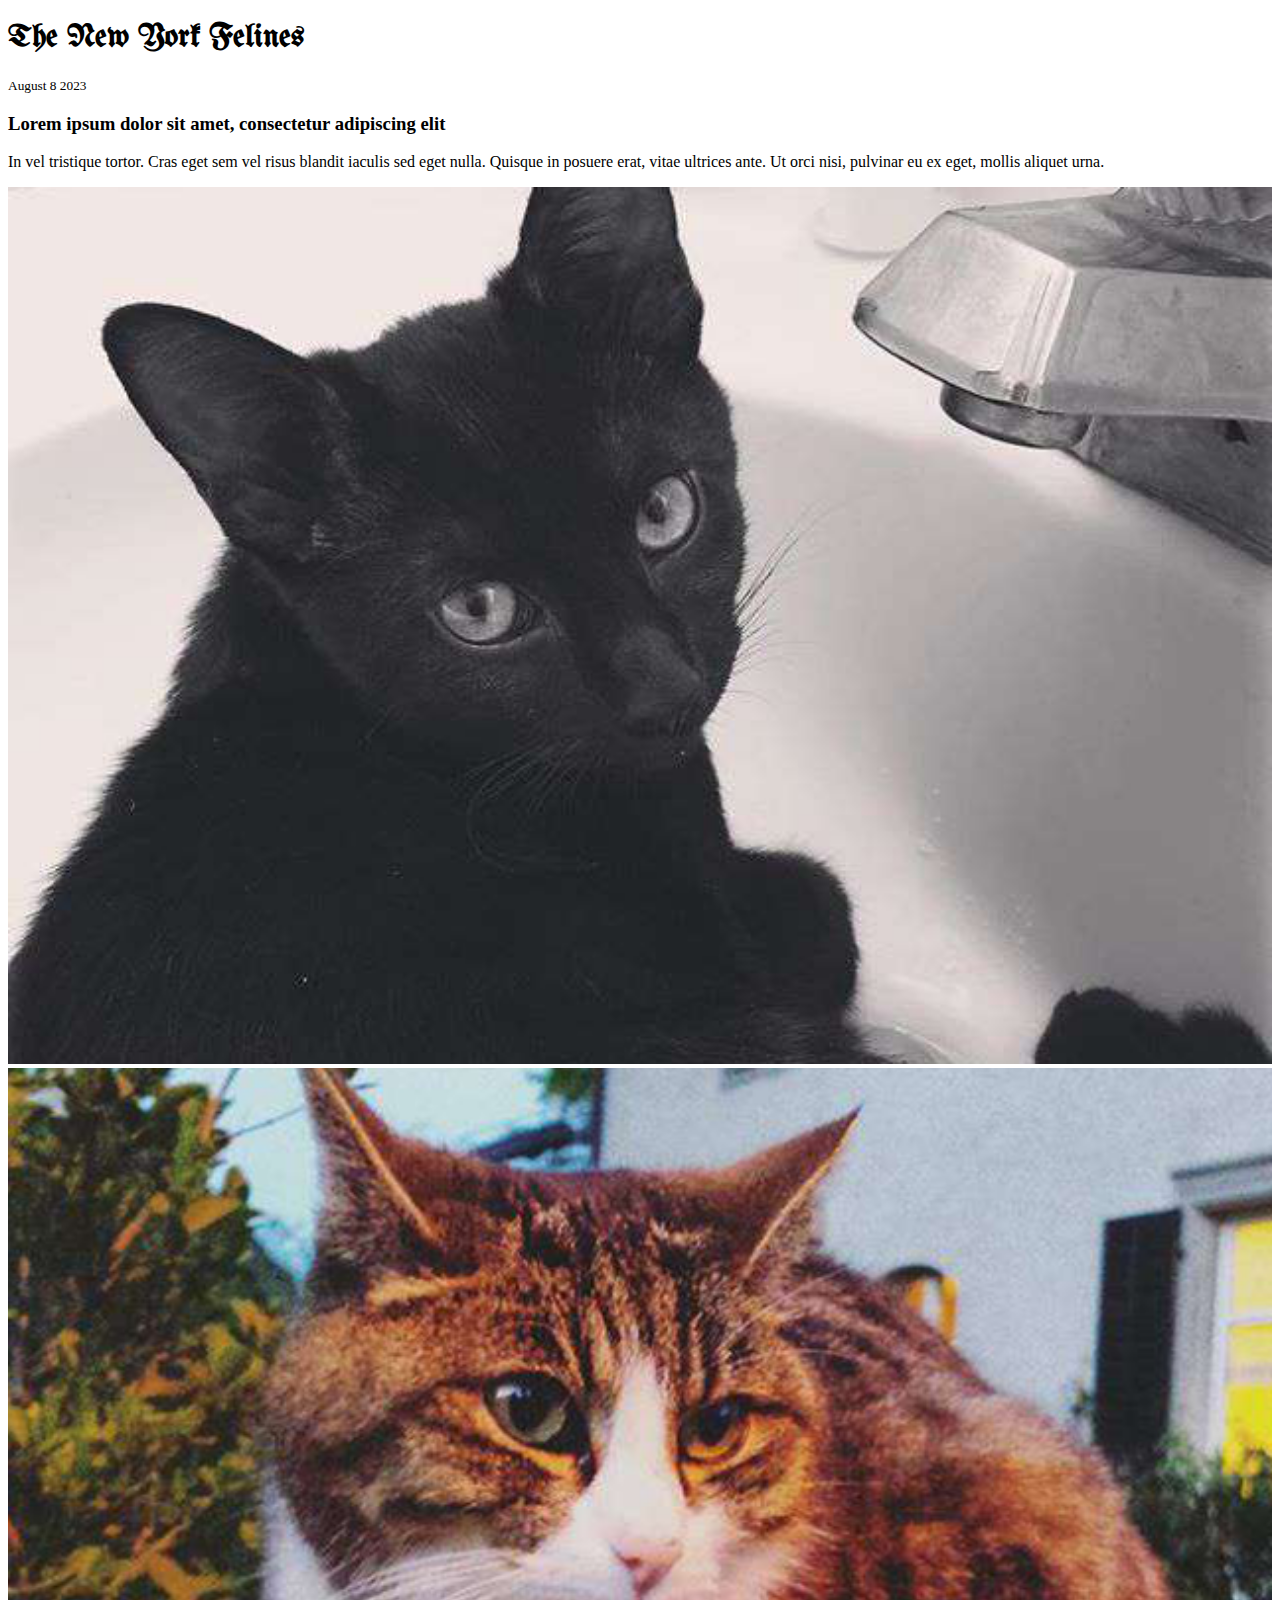
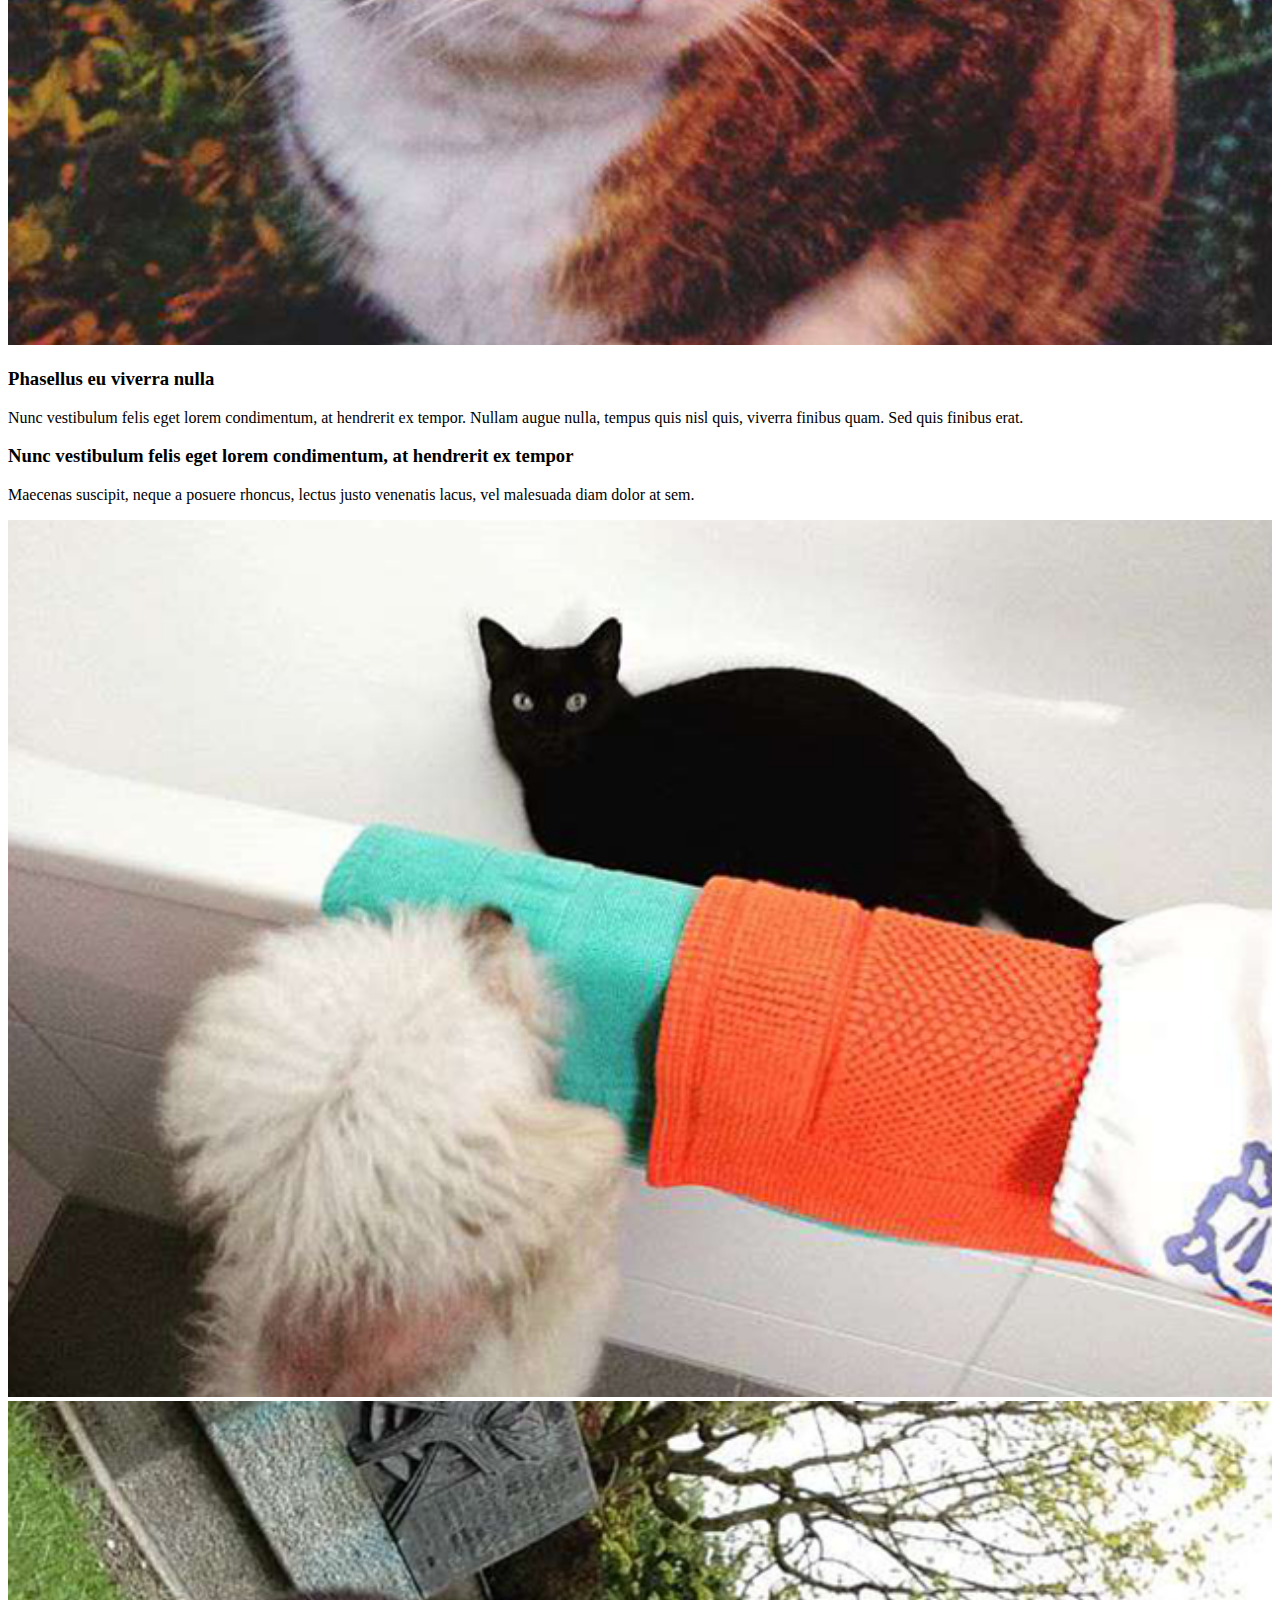
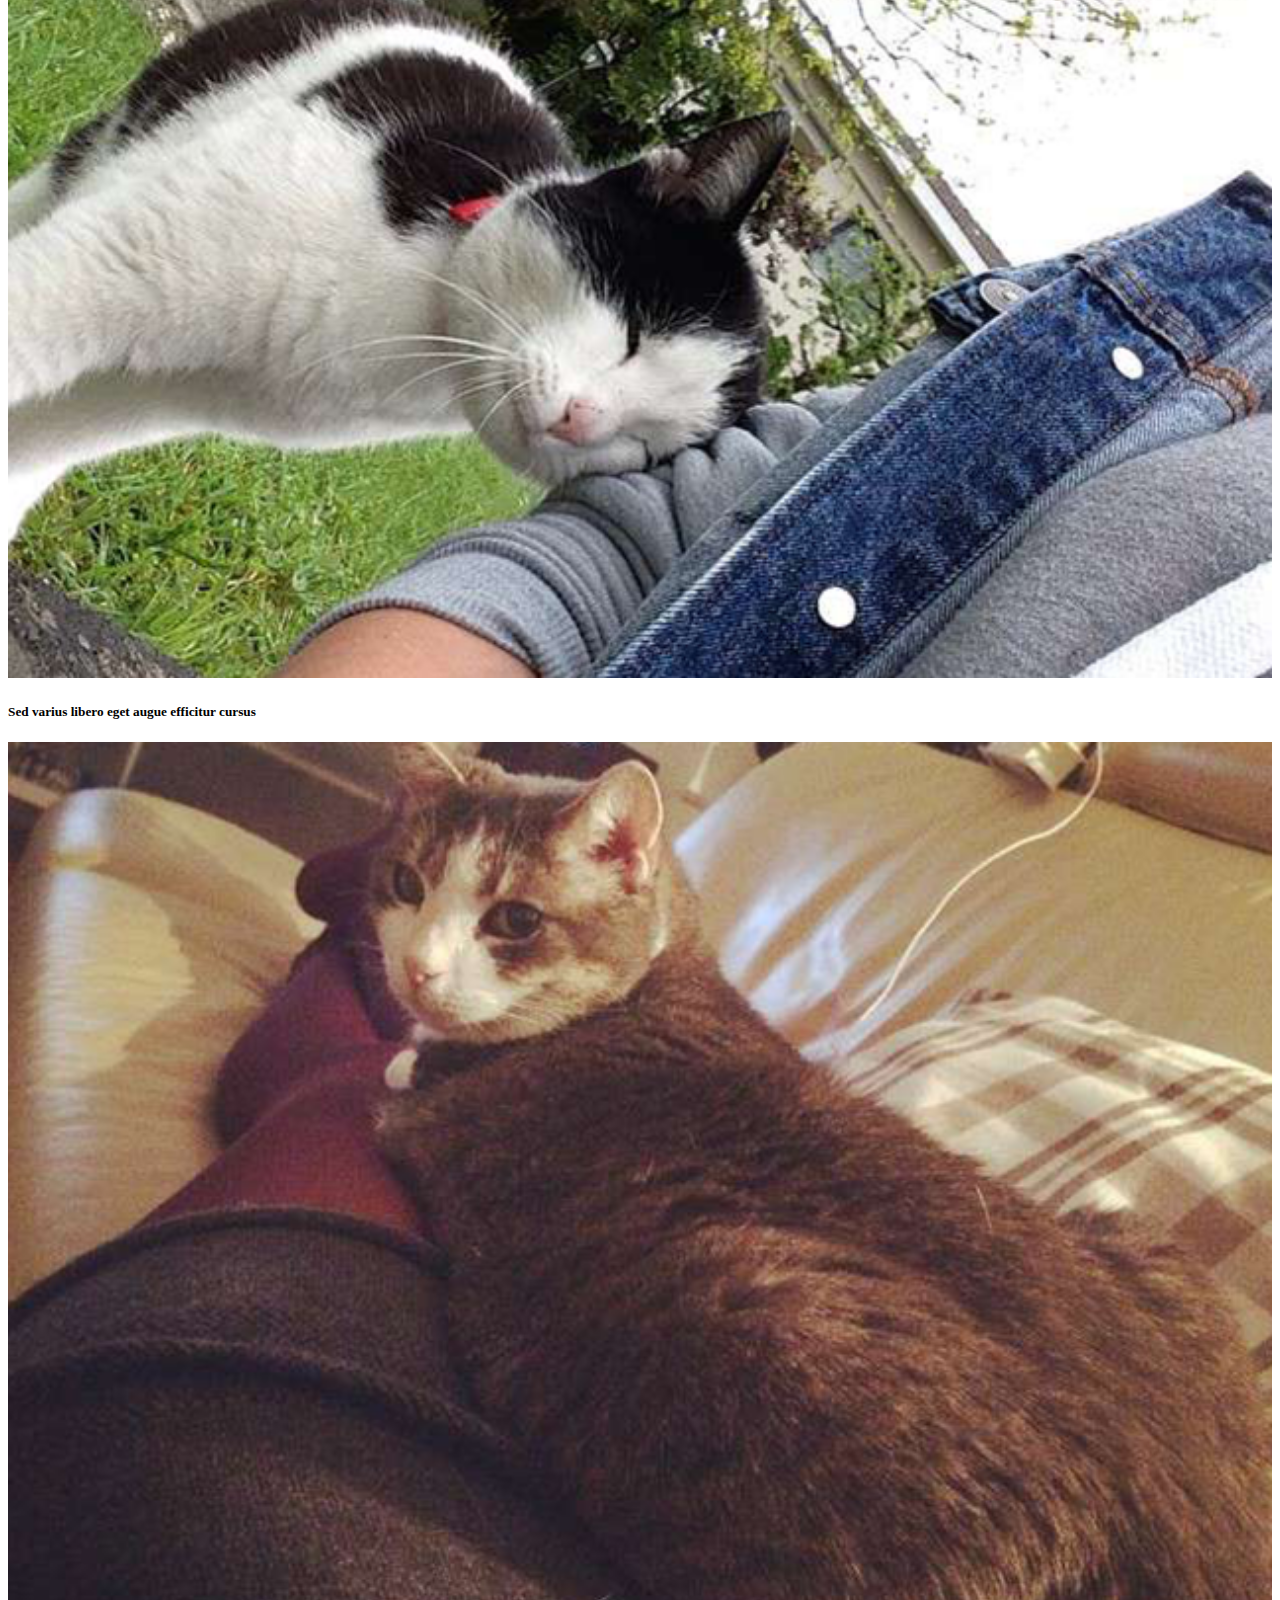
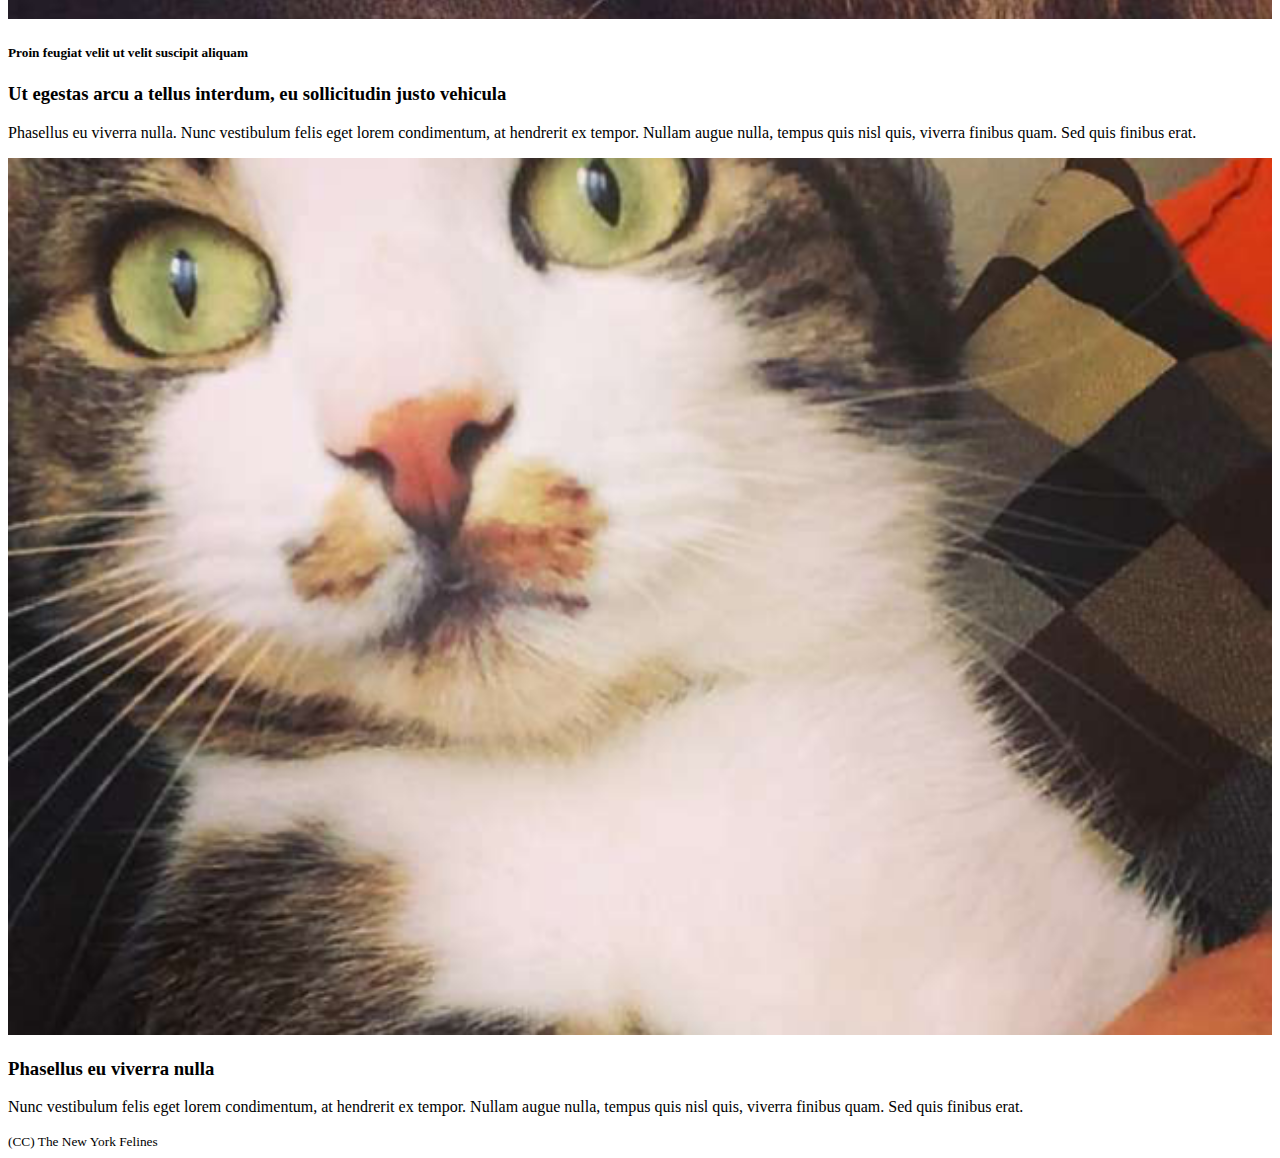
<file: chapter04/examples/the-new-york-felines/index.html>
<!doctype html>
<html lang="en">
<head>
    <meta charset="utf-8">
    <meta name="viewport" content="width=device-width, initial-scale=1">
    <title>The New York Felines</title>

    <!-- 
    Title: The New York Felines
    Author: Owen Mundy
    Date: 2023
    License: MIT
    -->

    <link href="https://cdn.jsdelivr.net/npm/bootstrap@5.3.1/dist/css/bootstrap.min.css" rel="stylesheet" integrity="sha384-4bw+/aepP/YC94hEpVNVgiZdgIC5+VKNBQNGCHeKRQN+PtmoHDEXuppvnDJzQIu9" crossorigin="anonymous">

    <link rel="preconnect" href="https://fonts.googleapis.com">
    <link rel="preconnect" href="https://fonts.gstatic.com" crossorigin>
    <link href="https://fonts.googleapis.com/css2?family=Gentium+Book+Basic&family=UnifrakturMaguntia&display=swap" rel="stylesheet">

    <style>
        body {
            font-family: 'Gentium Book Basic', serif;
        }

        h1 {
            font-family: 'UnifrakturMaguntia', cursive;
        }

        img {
            width: 100%;
        }
    </style>
</head>
<body>


    <div class="container">

        <div class="row">
            <div class="col text-center">
                <h1 class="mt-5 pb-3 mb-1 border-bottom border-dark">The New York Felines</h1>
                <div class="mb-4 border-bottom border-dark"></div>
            </div>
        </div>

        <div class="row">
            <div class="col text-center">
                <small>August 8 2023</small>
            </div>
        </div>

        <div class="row my-4">
            <div class="col-12 col-md-6 col-lg-3 order-2 order-md-1">
                <div class="border-top border-dark pt-2">
                    <h3>Lorem ipsum dolor sit amet, consectetur adipiscing elit</h3>
                    <p>In vel tristique tortor. Cras eget sem vel risus blandit iaculis sed eget nulla. Quisque in posuere erat, vitae ultrices ante. Ut orci nisi, pulvinar eu ex eget, mollis aliquet urna. </p>
                </div>
            </div>
            <div class="col-12 col-md-6 col-lg-5 order-1 order-md-2 mb-2">
                <div class="border-top border-dark pt-2">
                    <img src="assets/img/cat-34.png" alt="cat" class="img-fluid">
                </div>
            </div>
            <div class="col-12 col-lg-4 order-3 mt-3 mt-md-0">
                <div class="border-top border-dark pt-2">
                    <img src="assets/img/cat-81.png" alt="cat" class="img-fluid">
                    <h3 class="mt-2">Phasellus eu viverra nulla</h3>
                    <p>Nunc vestibulum felis eget lorem condimentum, at hendrerit ex tempor. Nullam augue nulla, tempus quis nisl quis, viverra finibus quam. Sed quis finibus erat.</p>
                </div>
            </div>
        </div>

        <div class="row my-4">
            <div class="col-12 col-md-6 col-lg-3 order-2 order-md-1">
                <div class="border-top border-dark pt-2">
                    <h3 class="mt-2">Nunc vestibulum felis eget lorem condimentum, at hendrerit ex tempor</h3>
                    <p>Maecenas suscipit, neque a posuere rhoncus, lectus justo venenatis lacus, vel malesuada diam dolor at sem. </p>
                </div>
            </div>
            <div class="col-12 col-md-6 col-lg-5 order-1 order-md-2 mb-2">
                <div class="border-top border-dark pt-2">
                    <img src="assets/img/cat-84.png" alt="cat" class="img-fluid">
                </div>
            </div>
            <div class="col-12 col-md-6 col-lg-2 order-3">
                <img src="assets/img/cat-89.png" alt="cat" class="img-fluid">
                <h5 class="mt-2">Sed varius libero eget augue efficitur cursus</h5>
            </div>
            <div class="col-12 col-md-6 col-lg-2 order-4">
                <img src="assets/img/cat-85.png" alt="cat" class="img-fluid">
                <h5 class="mt-2">Proin feugiat velit ut velit suscipit aliquam</h5>
            </div>
        </div>

        <div class="row my-4">
            <div class="col-12 col-md-6 col-lg-3 order-2 order-md-1">
                <div class="border-top border-dark pt-2">
                    <h3>Ut egestas arcu a tellus interdum, eu sollicitudin justo vehicula</h3>
                    <p>Phasellus eu viverra nulla. Nunc vestibulum felis eget lorem condimentum, at hendrerit ex tempor. Nullam augue nulla, tempus quis nisl quis, viverra finibus quam. Sed quis finibus erat.</p>
                </div>
            </div>
            <div class="col-12 col-md-6 col-lg-5 order-1 order-md-2 mb-2">
                <div class="border-top border-dark pt-2">
                    <img src="assets/img/cat-35.png" alt="cat" class="img-fluid">
                </div>
            </div>
            <div class="col-12 col-lg-4 order-4">
                <h3>Phasellus eu viverra nulla</h3>
                <p>Nunc vestibulum felis eget lorem condimentum, at hendrerit ex tempor. Nullam augue nulla, tempus quis nisl quis, viverra finibus quam. Sed quis finibus erat.</p>
            </div>
        </div>
    </div>


    <footer class="container">
        <div class="row my-5">
            <div class="col text-center">
                <div class="border-top border-dark pt-2">
                    <small>(CC) The New York Felines</small>
                </div>
            </div>
        </div>
    </footer>


    <script src="https://cdn.jsdelivr.net/npm/bootstrap@5.3.1/dist/js/bootstrap.bundle.min.js" integrity="sha384-HwwvtgBNo3bZJJLYd8oVXjrBZt8cqVSpeBNS5n7C8IVInixGAoxmnlMuBnhbgrkm" crossorigin="anonymous"></script>

</body>
</html>
</file>
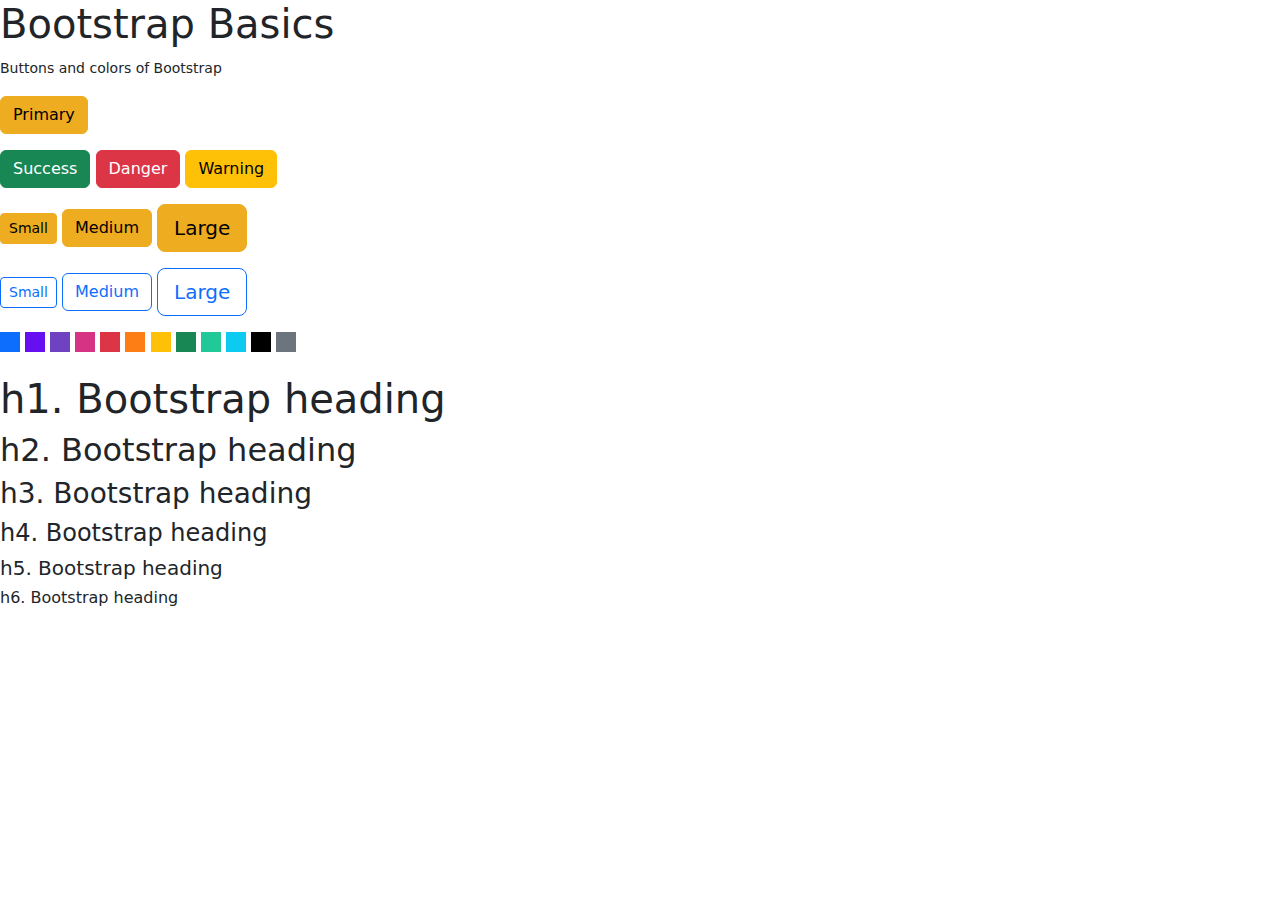
<file: chapter04/examples/bootstrap-basics.html>
<!doctype html>
<html lang="en">
<head>
    <meta charset="utf-8">
    <meta name="viewport" content="width=device-width, initial-scale=1">
    <title>Bootstrap Basics | Critical Web Design</title>
    <link rel="stylesheet" href="https://cdn.jsdelivr.net/npm/bootstrap@5.3.1/dist/css/bootstrap.min.css">

    <style>
        .box {
            width: 20px;
            height: 20px;
            display: inline-block;
        }

        /* uncomment to override styles */


        :root {
            --oranges-btn-color: #000;
            --oranges-btn-hover-color: #000;
            --oranges-btn-bg: #eeac20;
            --oranges-btn-hover-bg: #e6a61c;
            --oranges-btn-hover-border: #eaa91e;
            --oranges-btn-active-border: #ebaa1c;
            --oranges-btn-focus-shadow-rgb: 235, 170, 28;
        }


        .btn-primary {
            --bs-btn-color: var(--oranges-btn-color);
            --bs-btn-bg: var(--oranges-btn-bg);
            --bs-btn-border-color: var(--oranges-btn-bg);
            --bs-btn-hover-color: var(--oranges-btn-hover-color);
            --bs-btn-hover-bg: var(--oranges-btn-hover-bg);
            --bs-btn-hover-border-color: var(--oranges-btn-hover-border);
            --bs-btn-focus-shadow-rgb: var(--oranges-btn-focus-shadow-rgb);
            --bs-btn-active-color: var(--oranges-btn-hover-color);
            --bs-btn-active-bg: var(--oranges-btn-hover-border);
            --bs-btn-active-border-color: var(--oranges-btn-active-border);
            --bs-btn-active-shadow: inset 0 3px 5px rgba(0, 0, 0, 0.125);
            --bs-btn-disabled-color: var(--oranges-btn-hover-color);
            --bs-btn-disabled-bg: var(--oranges-btn-bg);
            --bs-btn-disabled-border-color: var(--oranges-btn-bg);
        }
    </style>
</head>
<body>

    <h1>Bootstrap Basics</h1>

    <small>Buttons and colors of Bootstrap</small>

    <div class="my-3">
        <button type="button" class="btn btn-primary">Primary</button>
    </div>

    <div class="my-3">
        <button type="button" class="btn btn-success">Success</button>
        <button type="button" class="btn btn-danger">Danger</button>
        <button type="button" class="btn btn-warning">Warning</button>
    </div>

    <div class="my-3">
        <button type="button" class="btn btn-primary btn-sm">Small</button>
        <button type="button" class="btn btn-primary">Medium</button>
        <button type="button" class="btn btn-primary btn-lg">Large</button>
    </div>

    <div class="my-3">
        <button type="button" class="btn btn-outline-primary btn-sm">Small</button>
        <button type="button" class="btn btn-outline-primary">Medium</button>
        <button type="button" class="btn btn-outline-primary btn-lg">Large</button>
    </div>


    <div class="my-3">
        <span class="box" style="background-color: var(--bs-blue)"></span>
        <span class="box" style="background-color: var(--bs-indigo)"></span>
        <span class="box" style="background-color: var(--bs-purple)"></span>
        <span class="box" style="background-color: var(--bs-pink)"></span>
        <span class="box" style="background-color: var(--bs-red)"></span>
        <span class="box" style="background-color: var(--bs-orange)"></span>
        <span class="box" style="background-color: var(--bs-yellow)"></span>
        <span class="box" style="background-color: var(--bs-green)"></span>
        <span class="box" style="background-color: var(--bs-teal)"></span>
        <span class="box" style="background-color: var(--bs-cyan)"></span>
        <span class="box" style="background-color: var(--bs-black)"></span>
        <span class="box" style="background-color: var(--bs-gray)"></span>
        <span class="box" style="background-color: var(--bs-white)"></span>
    </div>


    <div class="my-3">
        <h1>h1. Bootstrap heading</h1>
        <h2>h2. Bootstrap heading</h2>
        <h3>h3. Bootstrap heading</h3>
        <h4>h4. Bootstrap heading</h4>
        <h5>h5. Bootstrap heading</h5>
        <h6>h6. Bootstrap heading</h6>
    </div>



    <script src="https://cdn.jsdelivr.net/npm/bootstrap@5.3.1/dist/js/bootstrap.bundle.min.js"></script>


</body>
</html>
</file>
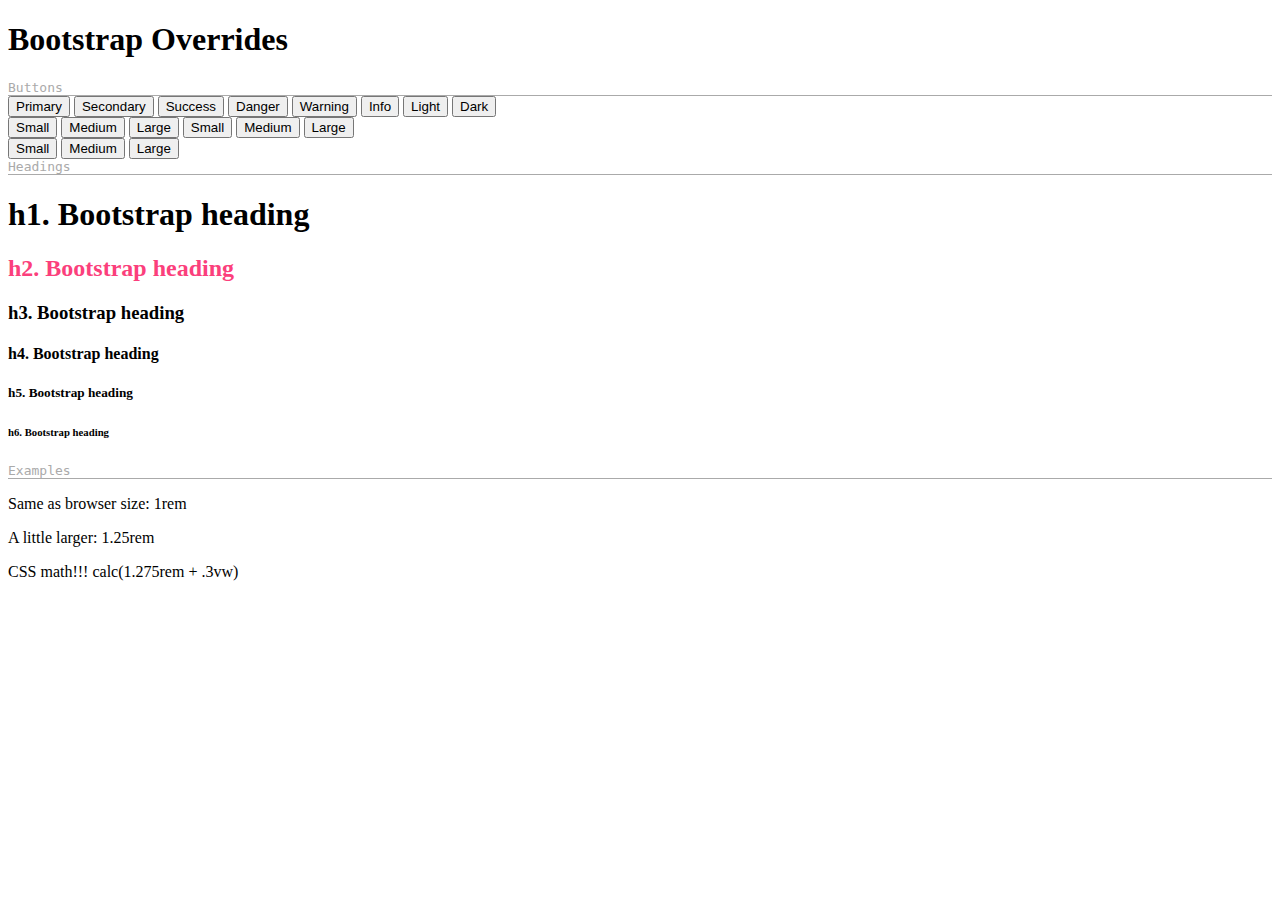
<file: chapter04/examples/bootstrap-overrides.html>
<!doctype html>
<html lang="en">
<head>
    <meta charset="utf-8">
    <meta name="viewport" content="width=device-width, initial-scale=1">
    <title>Bootstrap Overrides | Critical Web Design</title>

    <!-- import bootstrap -->
    <link href="https://cdn.jsdelivr.net/npm/bootstrap@5.3.1/dist/css/bootstrap.min.css" rel="stylesheet" integrity="sha384-4bw+/aepP/YC94hEpVNVgiZdgIC5+VKNBQNGCHeKRQN+PtmoHDEXuppvnDJzQIu9" crossorigin="anonymous">

    <!-- override bootstrap styles *after* importing above -->
    <style>
        /* custom properties */
        :root {
            --hotness: #fb3f7c;
            --hotness-dark: #e8346d;
        }

        h2 {
            color: var(--hotness);
        }

        .examples {
            color: #aaa;
            border-bottom: 1px solid #aaa;
            display: block;
        }



        .btn-primary {
            --bs-btn-bg: red;
        }


        :root {
            /* replaces: fff */
            --lemons-btn-color: #000;
            /* replaces: fff */
            --lemons-btn-hover-color: #000;
            /* replaces: 0d6efd */
            --lemons-btn-bg: #e5d413;
            /* replaces: 0b5ed7 */
            --lemons-btn-hover-bg: #dfce10;
            /* replaces: 0a58ca */
            --lemons-btn-hover-border: #e3d210;
            /* replaces: 0a53be */
            --lemons-btn-active-border: #e0ce10;
            /* replaces: 49,132,253; */
            --lemons-focus-shadow-rgb: 55, 167, 182;

            --oranges-btn-color: #000;
            --oranges-btn-hover-color: #000;
            --oranges-btn-bg: #eeac20;
            --oranges-btn-hover-bg: #e6a61c;
            --oranges-btn-hover-border: #eaa91e;
            --oranges-btn-active-border: #ebaa1c;
            --oranges-btn-focus-shadow-rgb: 235, 170, 28;
        }





        /* override btn-primary */
        .btn-primary {
            --bs-btn-color: var(--lemons-btn-color);
            --bs-btn-bg: var(--lemons-btn-bg);
            --bs-btn-border-color: var(--lemons-btn-bg);
            --bs-btn-hover-color: var(--lemons-btn-hover-color);
            --bs-btn-hover-bg: var(--lemons-btn-hover-bg);
            --bs-btn-hover-border-color: var(--lemons-btn-hover-border);
            --bs-btn-focus-shadow-rgb: var(--lemons-btn-focus-shadow-rgb);
            --bs-btn-active-color: var(--lemons-btn-hover-color);
            --bs-btn-active-bg: var(--lemons-btn-hover-border);
            --bs-btn-active-border-color: var(--lemons-btn-active-border);
            --bs-btn-active-shadow: inset 0 3px 5px rgba(0, 0, 0, 0.125);
            --bs-btn-disabled-color: var(--lemons-btn-hover-color);
            --bs-btn-disabled-bg: var(--lemons-btn-bg);
            --bs-btn-disabled-border-color: var(--lemons-btn-bg);
        }


        /* adds a custom button (but not a focus interaction) */
        .btn-custom,
        .btn-custom:visited,
        .btn-custom:focus {
            --bs-btn-color: var(--bs-white);
            --bs-btn-bg: var(--hotness);
            --bs-btn-border-color: var(--hotness);
        }

        .btn-custom:hover {
            --bs-btn-hover-color: var(--bs-white);
            --bs-btn-hover-bg: var(--hotness-dark);
            --bs-btn-hover-border-color: var(--hotness-dark);
        }

        .btn-custom:active,
        .btn-custom:focus {
            --bs-btn-active-color: var(--bs-white);
            --bs-btn-active-bg: var(--hotness-dark);
            --bs-btn-active-border-color: var(--hotness-dark);
            --bs-btn-focus-bg: var(--hotness-dark);
            --bs-btn-focus-shadow-rgb: var(--bs-success-rgb);
        }
    </style>
</head>
<body>




    <div class="container">

        <div class="row">
            <div class="col">

                <h1 class="mt-3">Bootstrap Overrides</h1>

            </div>
        </div>

        <!-- Bootstrap buttons -->

        <div class="row">
            <div class="col-12 my-3">

                <code class="my-3 examples">Buttons</code>

                <button type="button" class="btn btn-primary">Primary</button>
                <button type="button" class="btn btn-secondary">Secondary</button>
                <button type="button" class="btn btn-success">Success</button>
                <button type="button" class="btn btn-danger">Danger</button>
                <button type="button" class="btn btn-warning">Warning</button>
                <button type="button" class="btn btn-info">Info</button>
                <button type="button" class="btn btn-light">Light</button>
                <button type="button" class="btn btn-dark">Dark</button>

            </div>
            <div class="col-12 my-3">

                <button type="button" class="btn btn-primary btn-sm">Small</button>
                <button type="button" class="btn btn-primary">Medium</button>
                <button type="button" class="btn btn-primary btn-lg">Large</button>

                <button type="button" class="btn btn-outline-primary btn-sm">Small</button>
                <button type="button" class="btn btn-outline-primary">Medium</button>
                <button type="button" class="btn btn-outline-primary btn-lg">Large</button>

            </div>
            <div class="col-12 my-3">

                <button type="button" class="btn btn-custom btn-sm">Small</button>
                <button type="button" class="btn btn-custom">Medium</button>
                <button type="button" class="btn btn-custom btn-lg">Large</button>

            </div>
        </div>


        <!-- Bootstrap headings -->

        <div class="row">
            <div class="col-12 my-3">

                <code class="my-3 examples">Headings</code>

                <h1>h1. Bootstrap heading</h1>
                <h2>h2. Bootstrap heading</h2>
                <h3>h3. Bootstrap heading</h3>
                <h4>h4. Bootstrap heading</h4>
                <h5>h5. Bootstrap heading</h5>
                <h6>h6. Bootstrap heading</h6>

            </div>
        </div>

        <!-- Bootstrap headings -->

        <div class="row">
            <div class="col-12 my-3">

                <code class="my-3 examples">Examples</code>

                <p class="fs-6">Same as browser size: 1rem</p>
                <p class="fs-5">A little larger: 1.25rem</p>
                <p class="fs-4">CSS math!!! calc(1.275rem + .3vw)</p>

            </div>
        </div>

    </div>








    <script src="https://cdn.jsdelivr.net/npm/bootstrap@5.3.1/dist/js/bootstrap.bundle.min.js" integrity="sha384-HwwvtgBNo3bZJJLYd8oVXjrBZt8cqVSpeBNS5n7C8IVInixGAoxmnlMuBnhbgrkm" crossorigin="anonymous"></script>

</body>
</html>
</file>
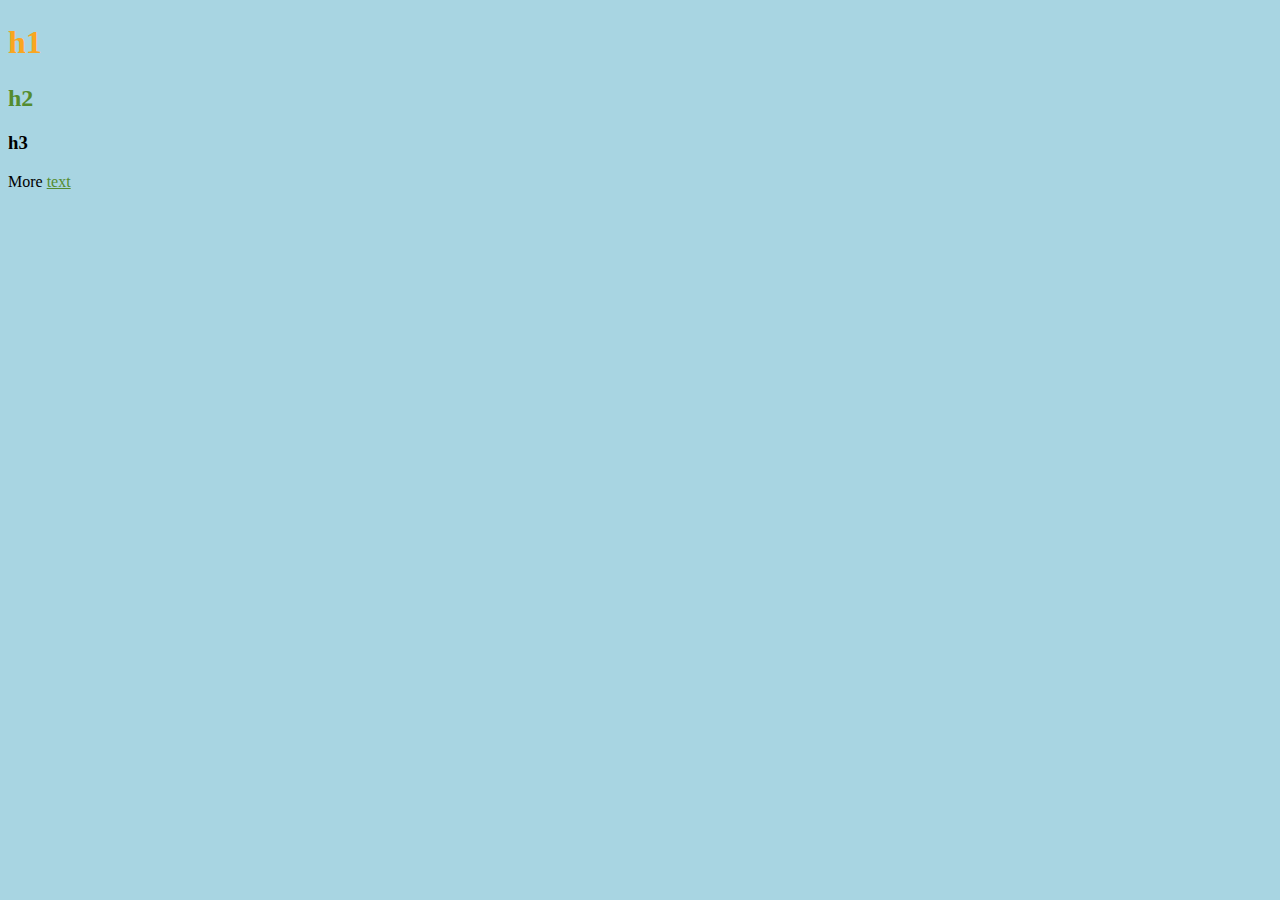
<file: chapter04/examples/css-custom-properties.html>
<!doctype html>
<html lang="en">
<head>
    <meta charset="utf-8">
    <title>Custom Properties | Critical Web Design</title>

    <style>
        html {
            --margin: 1.5rem;
            --background: #A8D5E2;
            --brand: #f9a620ff;
            --links: #548c2fff;
        }

        body {
            background-color: var(--background);
        }

        h1 {
            color: var(--brand);
            margin-top: var(--margin);
        }

        h2 {
            color: var(--links);
            margin-top: var(--margin);
        }

        a {
            color: var(--links);
        }
    </style>
</head>
<body>

    <h1>h1</h1>
    <h2>h2</h2>
    <h3>h3</h3>

    <p>More <a href="#">text</a></p>


    <script>
        let html = document.querySelector("html");
        html.addEventListener("mousemove", function (e) {
            // console.log(e.clientX, e.clientY)
            html.style.setProperty("--background", `rgb(${(e.clientX / window.innerWidth) * 255}, 0, ${(e.clientY / window.innerHeight) * 255})`);
        })
    </script>

</body>
</html>
</file>
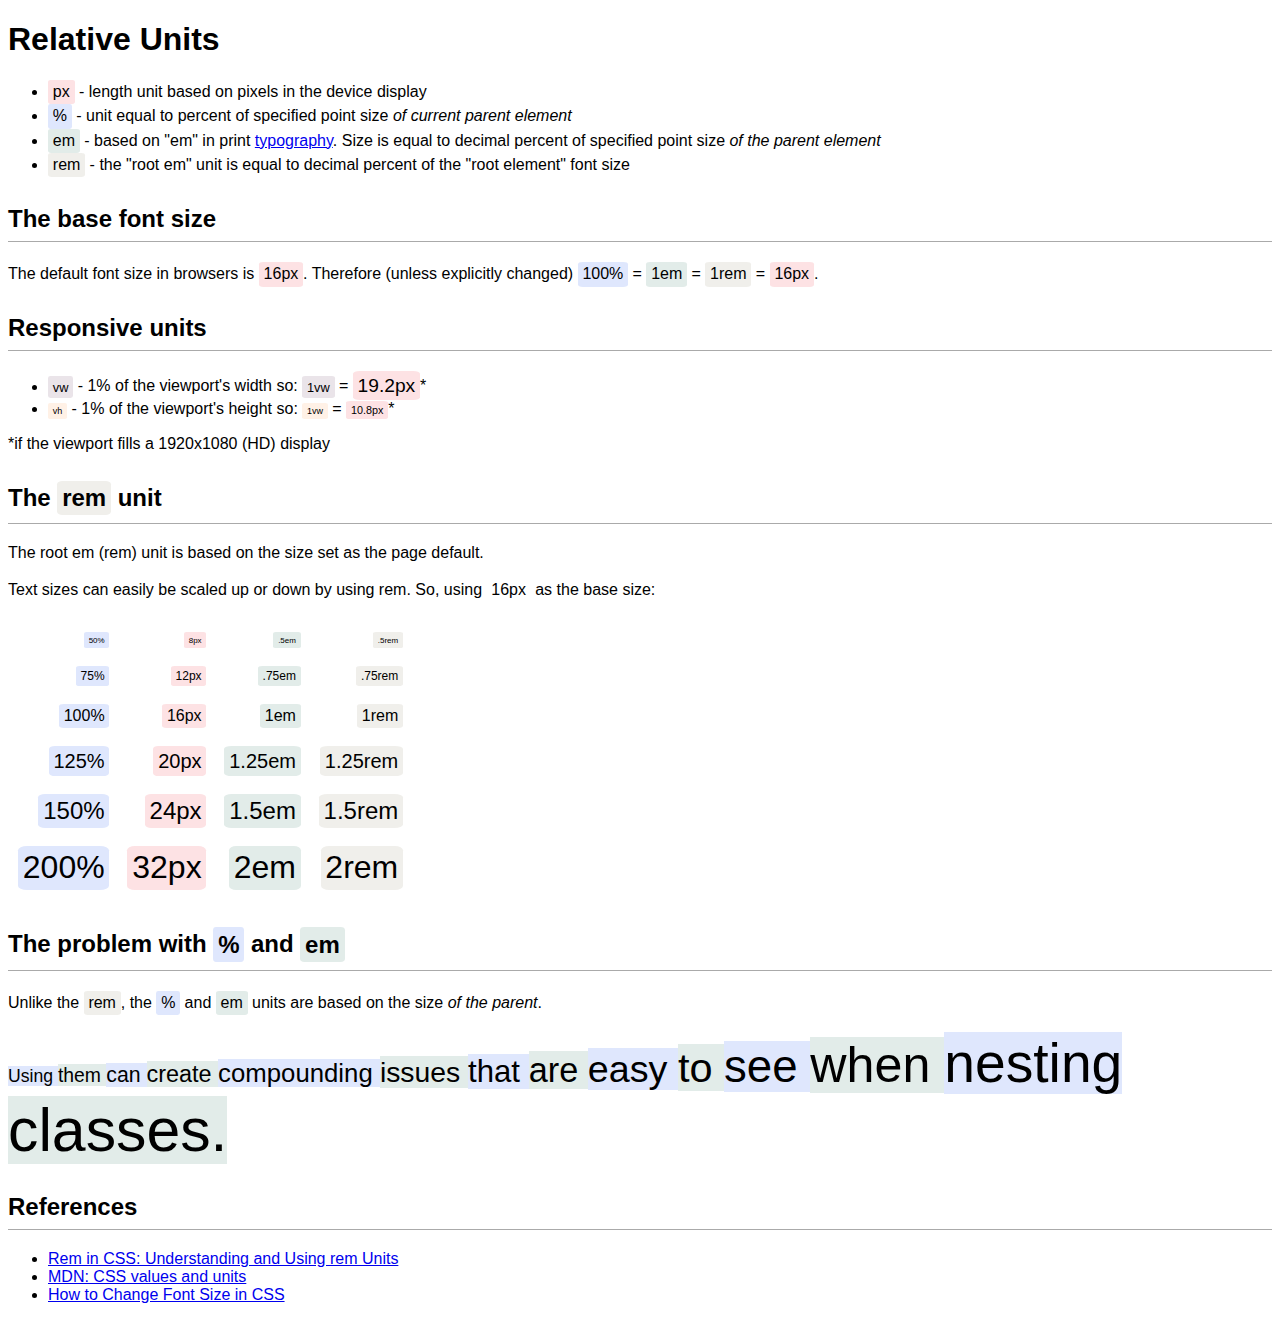
<file: chapter04/examples/css-relative-units.html>
<!doctype html>
<html lang="en">
<head>
    <meta charset="utf-8">
    <title>Relative Units | Critical Web Design</title>

    <style>
        :root {
            /* https://coolors.co/palette/eae4e9-fff1e6-fde2e4-fad2e1-e2ece9-bee1e6-f0efeb-dfe7fd-cddafd */
            --magnolia: #eae4e9ff;
            --linen: #fff1e6ff;
            --misty-rose: #fde2e4ff;
            --mimi-pink: #fad2e1ff;
            --mint-cream: #e2ece9ff;
            --light-blue: #bee1e6ff;
            --isabelline: #f0efebff;
            --lavender-web: #dfe7fdff;
            --periwinkle: #cddafdff;
        }

        html {
            font-family: Arial;
            /* The default font size is based on the size set by user's browser.
            You should not set this explicitely */
        }

        h2 {
            border-bottom: 1px solid #aaa;
            padding: .5rem 0;
        }

        .unit {
            display: inline-block;
            border-radius: 10%;
            padding: .2rem .3rem;
        }

        .unitVw {
            background-color: var(--magnolia);
        }

        .unitVh {
            background-color: var(--linen);
        }

        .unitPx {
            background-color: var(--misty-rose);
        }

        .unitPct {
            background-color: var(--lavender-web);
        }

        .compoundedPct {
            background-color: var(--lavender-web);
            font-size: 110%;
        }

        .unitEm {
            background-color: var(--mint-cream);
        }

        .compoundedEm {
            background-color: var(--mint-cream);
            font-size: 1.1em;
        }

        .unitRem {
            background-color: var(--isabelline);
        }

        td {
            padding: .5rem;
            text-align: right;
        }
    </style>

</head>
<body>

    <h1>Relative Units</h1>

    <ul>
        <li><span class="unit unitPx">px</span> - length unit based on pixels in the device display</li>
        <li><span class="unit unitPct">%</span> - unit equal to percent of specified point size <i>of current parent element</i></li>
        <li><span class="unit unitEm">em</span> - based on "em" in print <a href="https://en.wikipedia.org/wiki/Em_(typography)" target="_blank">typography</a>. Size is equal to decimal percent of specified point size <i>of the parent element</i></li>
        <li><span class="unit unitRem">rem</span> - the "root em" unit is equal to decimal percent of the "root element" font size </li>
    </ul>





    <h2>The base font size</h2>


    <p>The default font size in browsers is <span class="unit unitPx" style="font-size: 16px;">16px</span>.
        Therefore (unless explicitly changed)
        <span class="unit unitPct" style="font-size: 100%;">100%</span> =
        <span class="unit unitEm" style="font-size: 1em;">1em</span> =
        <span class="unit unitRem" style="font-size: 1rem;">1rem</span> =
        <span class="unit unitPx" style="font-size: 16px;">16px</span>.
    </p>





    <h2>Responsive units</h2>

    <ul>
        <li><span class="unit unitVw" style="font-size: 1vw;">vw</span> - 1% of the viewport's width so: <span class="unit unitVw" style="font-size: 1vw;">1vw</span> = <span class="unit unitPx" style="font-size: 19.2px;">19.2px</span>*</li>
        <li><span class="unit unitVh" style="font-size: 1vh;">vh</span> - 1% of the viewport's height so: <span class="unit unitVh" style="font-size: 1vh;">1vw</span> = <span class="unit unitPx" style="font-size: 10.8px;">10.8px</span>*</li>
    </ul>

    <p>
        *if the viewport fills a 1920x1080 (HD) display
    </p>




    <h2>The <span class="unit unitRem">rem</span> unit</h2>

    <p>The root em (rem) unit is based on the size set as the page default.</p>
    <p>Text sizes can easily be scaled up or down by using rem. So, using <span class="unit" style="font-size: 16px;">16px</span> as the base size: </p>
    <table>
        <tr>
            <td><span class="unit unitPct" style="font-size: 50%;">50%</span></td>
            <td><span class="unit unitPx" style="font-size: 8px;">8px</span></td>
            <td><span class="unit unitEm" style="font-size: .5em;">.5em</span></td>
            <td><span class="unit unitRem" style="font-size: .5rem;">.5rem</span></td>
        </tr>
        <tr>
            <td><span class="unit unitPct" style="font-size: 75%;">75%</span></td>
            <td><span class="unit unitPx" style="font-size: 12px;">12px</span></td>
            <td><span class="unit unitEm" style="font-size: .75em;">.75em</span></td>
            <td><span class="unit unitRem" style="font-size: .75rem;">.75rem</span></td>
        </tr>
        <tr>
            <td><span class="unit unitPct" style="font-size: 100%;">100%</span></td>
            <td><span class="unit unitPx" style="font-size: 16px;">16px</span></td>
            <td><span class="unit unitEm" style="font-size: 1em;">1em</span></td>
            <td><span class="unit unitRem" style="font-size: 1rem;">1rem</span></td>
        </tr>
        <tr>
            <td><span class="unit unitPct" style="font-size: 125%;">125%</span></td>
            <td><span class="unit unitPx" style="font-size: 20px;">20px</span></td>
            <td><span class="unit unitEm" style="font-size: 1.25em;">1.25em</span></td>
            <td><span class="unit unitRem" style="font-size: 1.25rem;">1.25rem</span></td>
        </tr>
        <tr>
            <td><span class="unit unitPct" style="font-size: 150%;">150%</span></td>
            <td><span class="unit unitPx" style="font-size: 24px;">24px</span></td>
            <td><span class="unit unitEm" style="font-size: 1.5em;">1.5em</span></td>
            <td><span class="unit unitRem" style="font-size: 1.5rem;">1.5rem</span></td>
        </tr>
        <tr>
            <td><span class="unit unitPct" style="font-size: 200%;">200%</span></td>
            <td><span class="unit unitPx" style="font-size: 32px;">32px</span></td>
            <td><span class="unit unitEm" style="font-size: 2em;">2em</span></td>
            <td><span class="unit unitRem" style="font-size: 2rem;">2rem</span></td>
        </tr>
    </table>


    <h2>The problem with <span class="unit unitPct">%</span> and <span class="unit unitEm">em</span></h2>

    <p>Unlike the <span class="unit unitRem">rem</span>, the <span class="unit unitPct">%</span> and <span class="unit unitEm">em</span> units are based on the size <i>of the parent</i>. </p>
    <p>
        <span class="compoundedPct">
            Using
            <span class="compoundedEm">
                them
                <span class="compoundedPct">
                    can
                    <span class="compoundedEm">
                        create
                        <span class="compoundedPct">
                            compounding
                            <span class="compoundedEm">
                                issues
                                <span class="compoundedPct">
                                    that
                                    <span class="compoundedEm">
                                        are
                                        <span class="compoundedPct">
                                            easy
                                            <span class="compoundedEm">
                                                to
                                                <span class="compoundedPct">
                                                    see
                                                    <span class="compoundedEm">
                                                        when
                                                        <span class="compoundedPct">
                                                            nesting
                                                            <span class="compoundedEm">
                                                                classes.
                                                            </span>
                                                        </span>
                                                    </span>
                                                </span>
                                            </span>
                                        </span>
                                    </span>
                                </span>
                            </span>
                        </span>
                    </span>
                </span>
            </span>
        </span>
    </p>




    <h2>References</h2>

    <ul>
        <li><a href="https://www.sitepoint.com/understanding-and-using-rem-units-in-css/" target="_blank">Rem in CSS: Understanding and Using rem Units</a></li>
        <li><a href="https://developer.mozilla.org/en-US/docs/Learn/CSS/Building_blocks/Values_and_units" target="_blank">MDN: CSS values and units</a></li>
        <li><a href="https://blog.hubspot.com/website/css-font-size" target="_blank">How to Change Font Size in CSS</a></li>
    </ul>



</body>
</html>
</file>
